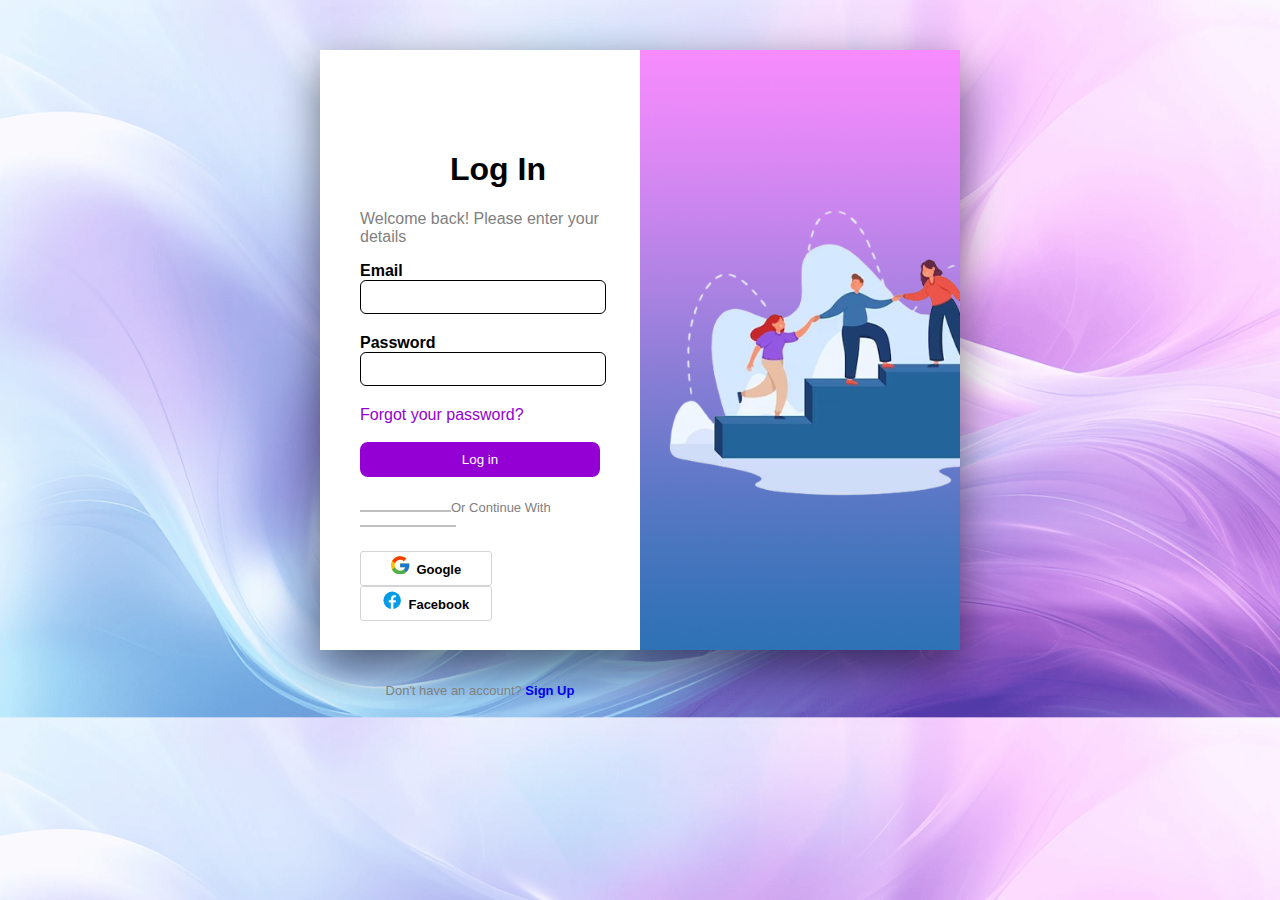
<file: base/index.html>
<!DOCTYPE html>
<html lang="en">
<head>
    <meta charset="UTF-8">
    <meta name="viewport" content="width=device-width, initial-scale=1.0">
    <title>Mentor</title>
    <link rel="stylesheet" href="style.css">
</head>
<body>
     
    <div class="container">
        <div class="left">
            <div class="formBox"><h1>Log In</h1>
                <p id="para1">Welcome back! Please enter your details</p>
                <form>
                    <label class="note">Email
                        <br>
                   <input type="text">
                   </label>
                   <br>
                   <label class="note">Password
                    <br>
                    <input type="password">
                    <br>
                   </label>
                    <a id="forgot" href="#">Forgot your password?</a>
                   
                   <br>
                   <br>
                   <button id="submit" type="submit">Log in</button>
                </form>
            <div class="line">
                <p id="para2">Or Continue With</p>
            </div>
            
            <div class="google">
                <a id="google" href="#">
                <svg xmlns="http://www.w3.org/2000/svg" x="0px" y="0px" width="22" height="22" viewBox="4 -5 48 48">
                    <path fill="#FFC107" d="M43.611,20.083H42V20H24v8h11.303c-1.649,4.657-6.08,8-11.303,8c-6.627,0-12-5.373-12-12c0-6.627,5.373-12,12-12c3.059,0,5.842,1.154,7.961,3.039l5.657-5.657C34.046,6.053,29.268,4,24,4C12.955,4,4,12.955,4,24c0,11.045,8.955,20,20,20c11.045,0,20-8.955,20-20C44,22.659,43.862,21.35,43.611,20.083z"></path><path fill="#FF3D00" d="M6.306,14.691l6.571,4.819C14.655,15.108,18.961,12,24,12c3.059,0,5.842,1.154,7.961,3.039l5.657-5.657C34.046,6.053,29.268,4,24,4C16.318,4,9.656,8.337,6.306,14.691z"></path><path fill="#4CAF50" d="M24,44c5.166,0,9.86-1.977,13.409-5.192l-6.19-5.238C29.211,35.091,26.715,36,24,36c-5.202,0-9.619-3.317-11.283-7.946l-6.522,5.025C9.505,39.556,16.227,44,24,44z"></path><path fill="#1976D2" d="M43.611,20.083H42V20H24v8h11.303c-0.792,2.237-2.231,4.166-4.087,5.571c0.001-0.001,0.002-0.001,0.003-0.002l6.19,5.238C36.971,39.205,44,34,44,24C44,22.659,43.862,21.35,43.611,20.083z"></path>
                    </svg>
                    Google</a>
            </div>
        
            <div class="fb">
            <a id="fb" href="#">
                <svg xmlns="http://www.w3.org/2000/svg" x="0px" y="0px" width="22" height="22" viewBox="4 -5 48 48">
                    <path fill="#039be5" d="M24 5A19 19 0 1 0 24 43A19 19 0 1 0 24 5Z"></path><path fill="#fff" d="M26.572,29.036h4.917l0.772-4.995h-5.69v-2.73c0-2.075,0.678-3.915,2.619-3.915h3.119v-4.359c-0.548-0.074-1.707-0.236-3.897-0.236c-4.573,0-7.254,2.415-7.254,7.917v3.323h-4.701v4.995h4.701v13.729C22.089,42.905,23.032,43,24,43c0.875,0,1.729-0.08,2.572-0.194V29.036z"></path>
                    </svg>
                    Facebook
            </a>
            </div>
            <div class="para3">
            <p id="para3">Don't have an account?
        <a id="sign" href="#">Sign Up</a>
    </p></div>
          
            </div>
            
                
            
        </div>
        <div class="right"></div>
    </div>
</body>
</html>
</file>
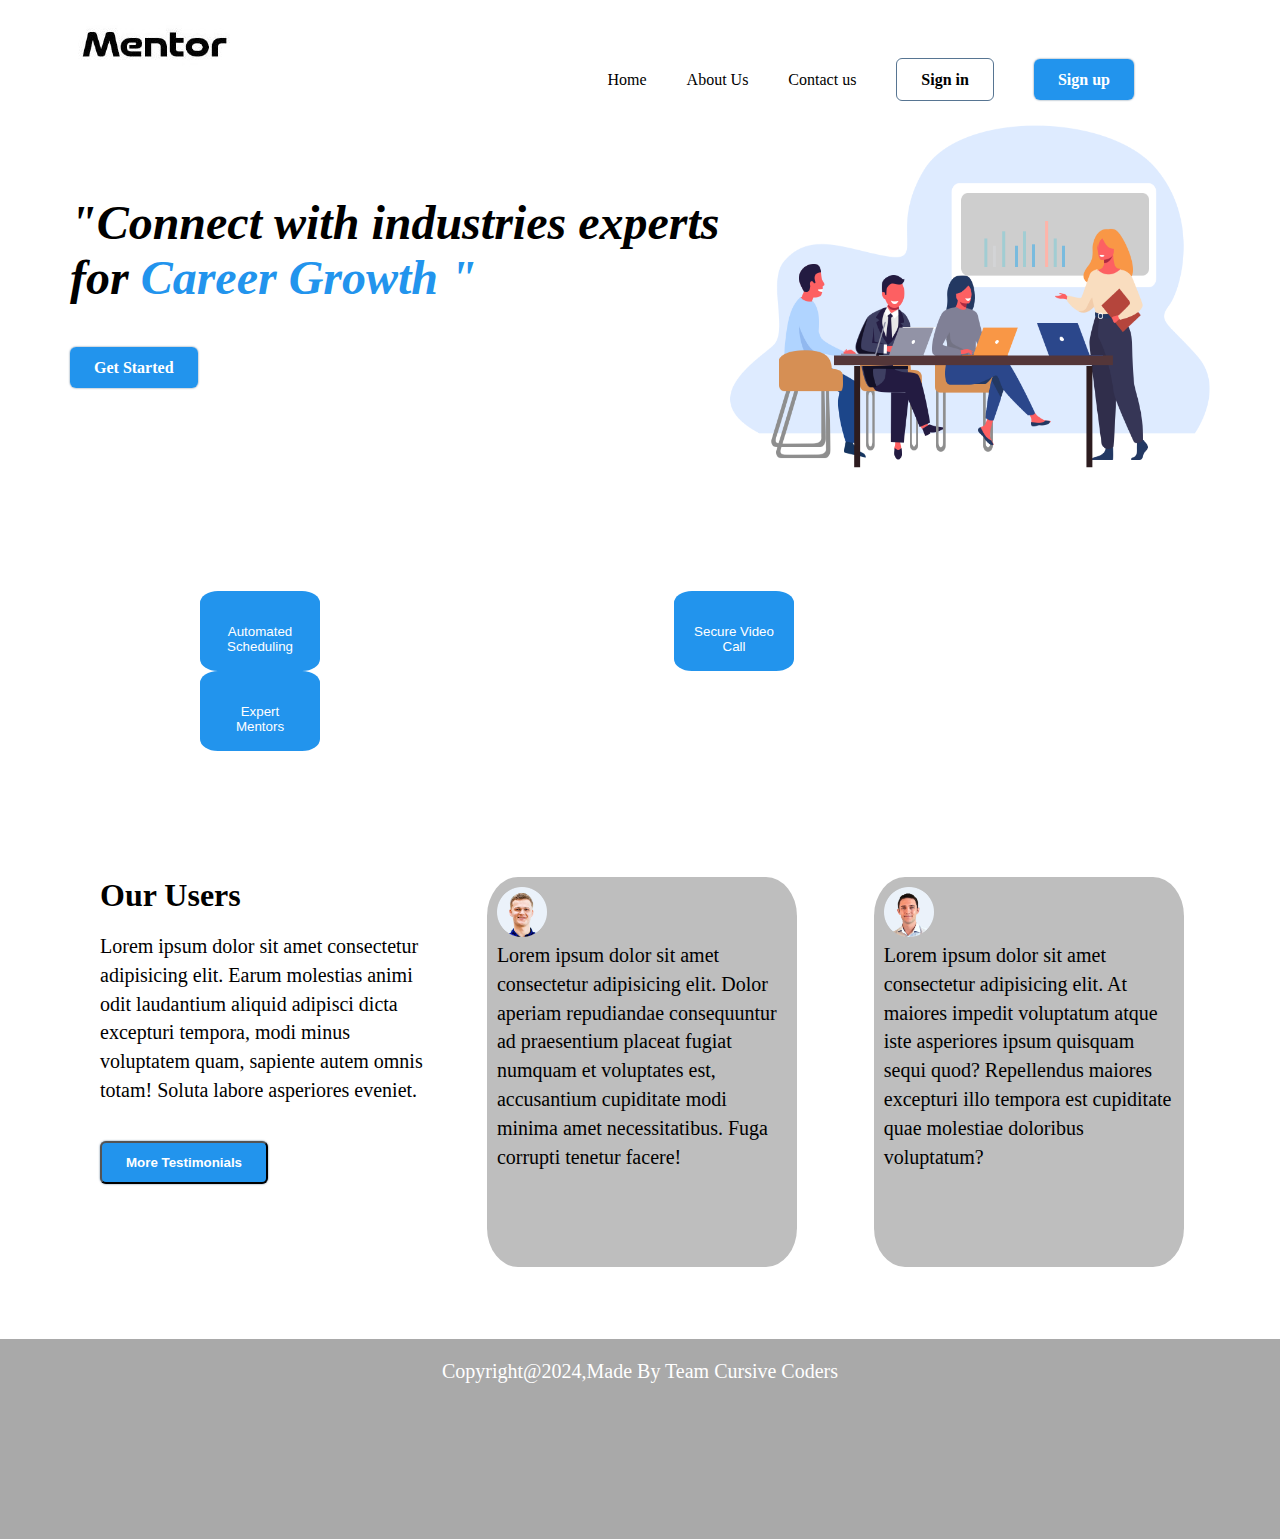
<file: base/sih.html>
<!DOCTYPE html>
<html lang="en">
<head>
    <meta charset="UTF-8">
    <meta name="viewport" content="width=device-width, initial-scale=1.0">
    <link rel="icon" href="images/logo SIH.png">
    <title>Mentor</title>
    <link rel="stylesheet" href="https://cdnjs.cloudflare.com/ajax/libs/font-awesome/6.6.0/css/all.min.css" integrity="sha512-Kc323vGBEqzTmouAECnVceyQqyqdsSiqLQISBL29aUW4U/M7pSPA/gEUZQqv1cwx4OnYxTxve5UMg5GT6L4JJg==" crossorigin="anonymous" referrerpolicy="no-referrer" />
    <link rel="stylesheet" href="sih.css">
</head>
<body>
    <!--Navbar-->
<nav>
    <div class="container main-nav flex">
        
        <div class="nav-links">
            <a class="company-logo">
                <img src="images/mentos.jpeg" alt="company-logo" class="heading">
              </a>
            <ul class="flex">
                <li><a href="#" class="hover-links"></a>Home</li>
                <li><a href="#" class="hover-links"></a>About Us</li>
                <li><a href="#" class="hover-links"></a>Contact us</li>
                <li><a href="index.html" class="hover-links secondary-button">Sign in</a></li>
                <li><a href="index.html" class="hover-links primary-button">Sign up</a></li>
                
            </ul>
        </div>
    </div>
</nav>
<!--Header-->
<header>
    <div class="container header-section flex">
    <div class="header-left">
        <h1><i>"Connect with industries experts for <b>Career Growth "</b></i></h1>
       <br>
       <br>
       <br>
        <a href="#" class="primary-button get-started-btn">Get Started</a>
    </div>
    <div class="header-right">
        <img src="images/buisness.png" alt ="people" class="photu">
    </div>
    </div>
</header>
<br>
<br>
<br>
<br>
<br>
<br>
<!--Buttons-->
<icons>
    <div >
    <button class="icon"><i class="fa-regular fa-calendar-days"></i><a href="calendly.html"><br>Automated Scheduling</a></button>
    <button class="icon"><i class="fa-solid fa-video"></i><a href="#"><br>Secure Video Call</a></button>
    <button class="icon"><i class="fa-solid fa-user-group"></i><a href="#"><br>Expert Mentors</a></button>
</div>
</icons>
<br>
<br>
<br>
<br>
<br>
<br>
<br>
<div>
    <!--sub header-->
    <div id="div1"><h2>Our Users</h2>
        <br>
        <p>Lorem ipsum dolor sit amet consectetur adipisicing elit.
             Earum molestias animi odit laudantium aliquid adipisci dicta excepturi tempora,
             modi minus voluptatem quam, sapiente autem omnis totam!
              Soluta labore asperiores eveniet.</p>
              <br>
            <br>
            <button  class="primary-button get-started-btn">More Testimonials</button>
            </div>
    <div id="div2">
        <div class="card2">
        <img src="images/asset 20.png" alt="" class="pic"><br>
        <p>
            Lorem ipsum dolor sit amet consectetur adipisicing elit.
             At maiores impedit voluptatum atque iste asperiores ipsum quisquam sequi quod?
              Repellendus maiores excepturi illo tempora est cupiditate quae molestiae doloribus voluptatum?
        </p>
    </div>
</div>
    <div id="div3">
        <div class="card1">
            <img src="images/asset 23.png" alt="" class="pic"><br>
            <p>
                Lorem ipsum dolor sit amet consectetur adipisicing elit. Dolor aperiam repudiandae consequuntur ad praesentium placeat fugiat numquam et voluptates est, 
                accusantium cupiditate modi minima amet necessitatibus. Fuga corrupti tenetur facere!
            </p>
            
        </div>
    </div>
</div>
<br>
<br>
<br>
<br>
<!--footer-->
<div class="foot">
    <div >
        <a href="#"><i class="fa-brands fa-facebook" id="face"></i></a>
        <a href="#"><i class="fa-brands fa-youtube" id="you"></i></a>
        <a href="#"><i class="fa-brands fa-linkedin" id="linkedin"></i></a>
        <a href="#"><i class="fa-brands fa-instagram" id="insta"></i></a>
    </div>
    <p class="end">Copyright@2024,Made By Team Cursive Coders</p>
</div>
     


</body>
</html>
</file>
<file: base/style.css>
body{
    margin:0;
    padding:0;
    background: url(images/BG\ 1.png);
    background-size: cover;
    font-family: sans-serif;
}


/*.tittle{
    text-align: center;
    padding :50px 0 20px;
}
.tittle h1{
    margin:0;
    padding:0;
    color:black;
    font-size:36px ;
}*/
.container{
    width:50% ;
    height: 600px;
    background: #fff;
    margin: 0 auto;
    /*border: 1px solid #fff;*/
    box-shadow: 0 15px 40px rgba(0,0,0,0.5);
    margin-top: 50px;
    /*border-radius: 10px;
    border-top-left-radius: 10px;*/

    
}
.container .right{
    float:right;
    width:50%;
    height:600px;
    background: url(images/log.png);
    background-size: cover;
    box-sizing: border-box;
    
    /*border-radius: 10px;*/
    /*border-top-right-radius: 10px;
    border-bottom-right-radius: 10px;*/

}
.container .left{
    float:left;
    width:50%;
    height:600px;
    box-sizing: border-box;
    /*border-top-left-radius: 10px;
    border-bottom-left-radius: 10px;*/
}
.formBox{
    width:100%;
    padding:80px 40px;
    box-sizing: border-box;
    height:400px ;
    background: #fff;
}
.formBox input{
    margin-bottom: 20px;
    width: 100%;
}

.formBox input[type="text"],
.formBox input[type="Password"]
{
    border:1px solid black;
    outline: 1px;
    width: 100%;
    border-radius: 6px;
    height: 30px;
    
    
}
#submit{
    width: 100%;
    height:35px;
    border-radius: 8px;
    background-color: #9400D3;
    color: white;
    border: 2px solid #9400D3;
    cursor:pointer;
}
button:hover{
    background-color: #6F2DA8;
}
.formBox #forgot{
    color: #9400D3;
    text-decoration: none;
}
p{
    color: #808080;
}
h1 {
    padding-left: 90px;
}
#para2{
  font-size: 13px;
  padding-top: 10px;
}
#para2:before {
content:"";
display:inline-block;
width:91px;
height:2px;
/*top:50%;*/
left:0;
background:#808080;
bottom: 50%;
opacity: 0.5;
}
#para2:after {
    content:"";
    display:inline-block;
    width:96px;
    height:2px;
    /*top:50%;*/
    bottom: 50%;
    right:0;
    background:#808080;
    opacity: 0.5;
    }
.google{
    
    height:30px;
    width:130px;
    /*padding-left:30px;*/
    display: inline-block;
    margin-right: 20px;
    
}
.fb{
    height:30px;
    width:130px;
    display: inline-block;
}
#google{
    color: black;
    background-color: white;
    border: 1.5px solid #D4D4D4;
    border-radius: 3px;
    font-weight: bold;
    font-size: small;
    height:30px;
    width:130px;
    display: inline-block;
    text-align: center;
    padding-bottom: 3px;
    margin-top: 8px;
    text-decoration: none;
    


}
#fb{
    color: black;
    background-color: white;
    border: 1.5px solid #D4D4D4;
    border-radius: 3px;
    font-weight: bold;
    font-size: small;
    height:30px;
    width:130px;
    text-align: center;
    display: inline-block;
    padding-bottom: 3px;
    margin-top: 8px;
    text-decoration: none;

    
}
.note{
    font-weight:600 ;
}
#para3{
    text-align: center;
    margin-top: 70px;
    font-size: small;
    
}

    

#sign{
    text-decoration: none;
    font-weight: bold;
    cursor: pointer;

   
}
#sign:hover{
    color: #301934;
}
#fb:hover{
    background-color: #D5D5D5;
}
#google:hover{
    background-color: #d5d5d5;
}
#forgot:hover{
    color: #301934;
}
#submit:hover{
    background-color: #6F2DA8;
}
</file>
<file: base/sih.css>
.poppins-regular {
    font-family: "Poppins", sans-serif;
    font-weight: 400;
    font-style: normal;
  }
  .poppins-bold {
    font-family: "Poppins", sans-serif;
    font-weight: 700;
    font-style: normal;
  }
  .roboto-regular {
    font-family: "Roboto", sans-serif;
    font-weight: 400;
    font-style: normal;
  }
  .roboto-bold {
    font-family: "Roboto", sans-serif;
    font-weight: 700;
    font-style: normal;
  }
  *{
    margin:0;
    padding:0;
    box-sizing: border-box;
  }

  :root{
    --primary-text-color:var(--primary-text-color) #183b56;
    --secondary-text-color :#577592;
    --accent-color: #2294ed;
    --padding-inline-section: 20px;
  }
  body{
    font-family: 'Poppins','sans-serif';
    color:var(--primary-text-color);

  }
  h1{
    font-size:3rem;
  }
  h2{
    font-size:2rem;

  }
 

  p{
    font-family: 'Poppins','sans-serif';
    font-size: 1.25rem;
    /*color:var(--secondary-text-color);*/
    line-height: 1.8rem;
  }
  a{
    text-decoration: none;
    display: inline;
  }

  ul{
    list-style: none;
  }
   /*utility classes*/
  .small-bold-text{
    font-size: 1rem;
    font-weight: 700;
  }
  .container{
    max-width: 1180px;
    margin-inline:auto;
    padding-inline: var(--padding-inline-section);


  }

  .flex{
    display:flex;
    align-items: center;
  }

  .hover-links{
    color:var(--primary-text-color);
    transition:0.2s ease-out;
  }
  .primary-button{
    background-color: var(--accent-color);
    border-radius: 6px;
    font-weight: 600;
    color: white !important;
    padding: 12px 24px;
    box-shadow: 0 0 2px var(--secondary-text-color);
    transition:0.2s ease-out;
    
  }
.primary-button:hover{
    background-color: var(--accent-color--dark);
    color:var(--primary-text-color) !important;
}

.secondary-button{
    border: 0.5px solid var(--secondary-text-color);
    border-radius: 6px;
    font-weight: 600;
    color: var(--primary-text-color) !important;
    padding: 12px 24px;
    transition: 0.2s ease-out;
    
}

.secondary-button:hover{
    border-color: var(--accent-color);
    color:var(--accent-color) !important;
}

  /*top bNNER*/
  

  .main-nav{
    margin-top: 20px;
  justify-content: space-between;

  }
 

.nav-links{
 flex-basis: 730px;
}

  .nav-links ul{
    justify-content: end;
    gap:40px ;
  }
  b{
    color: #2294ed;
  }
  .photu{
    height: 390px;
    width: 490px;
  }
  .heading{
    margin-right: 900px;

  }
  .icon{
    background-color: #2294ed;
    color: white;
    border-radius: 15%;
    justify-content: space-between;
    height: 80px;
    width: 120px;
    padding: 15px;
    margin-left: 200px;
    margin-right: 150px;
    border: #2294ed;
  }
  a{
    color: white;
    text-decoration: none;
  }
 #div1{
    float: left;
    width: 33.3%;
    padding-left: 100px;
 }
 #div2{
    float: right;
    width: 33.3%;
 }
 #div3{
  width: 33.3%;
  margin: 0 auto;
 }
  .card2{
    border: 0 solid black;
    border-radius: 10%;
    background-color: #BEBEBE;
    height: 390px;
    width: 310px;
    margin-left: 20px;
    padding: 10px;
  }
  .card1{
    border: 0 solid black;
    border-radius: 10%;
    background-color: #BEBEBE;
    height: 390px;
    width: 310px;
    margin-left: 60px;
    padding: 10px;
  }
  .pic{
    height: 50px;
    width: 50px;
  }
  
.foot{
  background-color: #A9A9A9;
  height: 200px;
  width: 100%;
}
#face{
 margin-left: 650px;
}
#you{
margin: 28px 13px;
}
#linkedin{
margin: 5px 20px;
}
#insta{
  margin-right: 550px;
}
.end{
  text-align: center;
  color: white;
}
.icon:hover{
  background-color: #577592;
}
</file>
